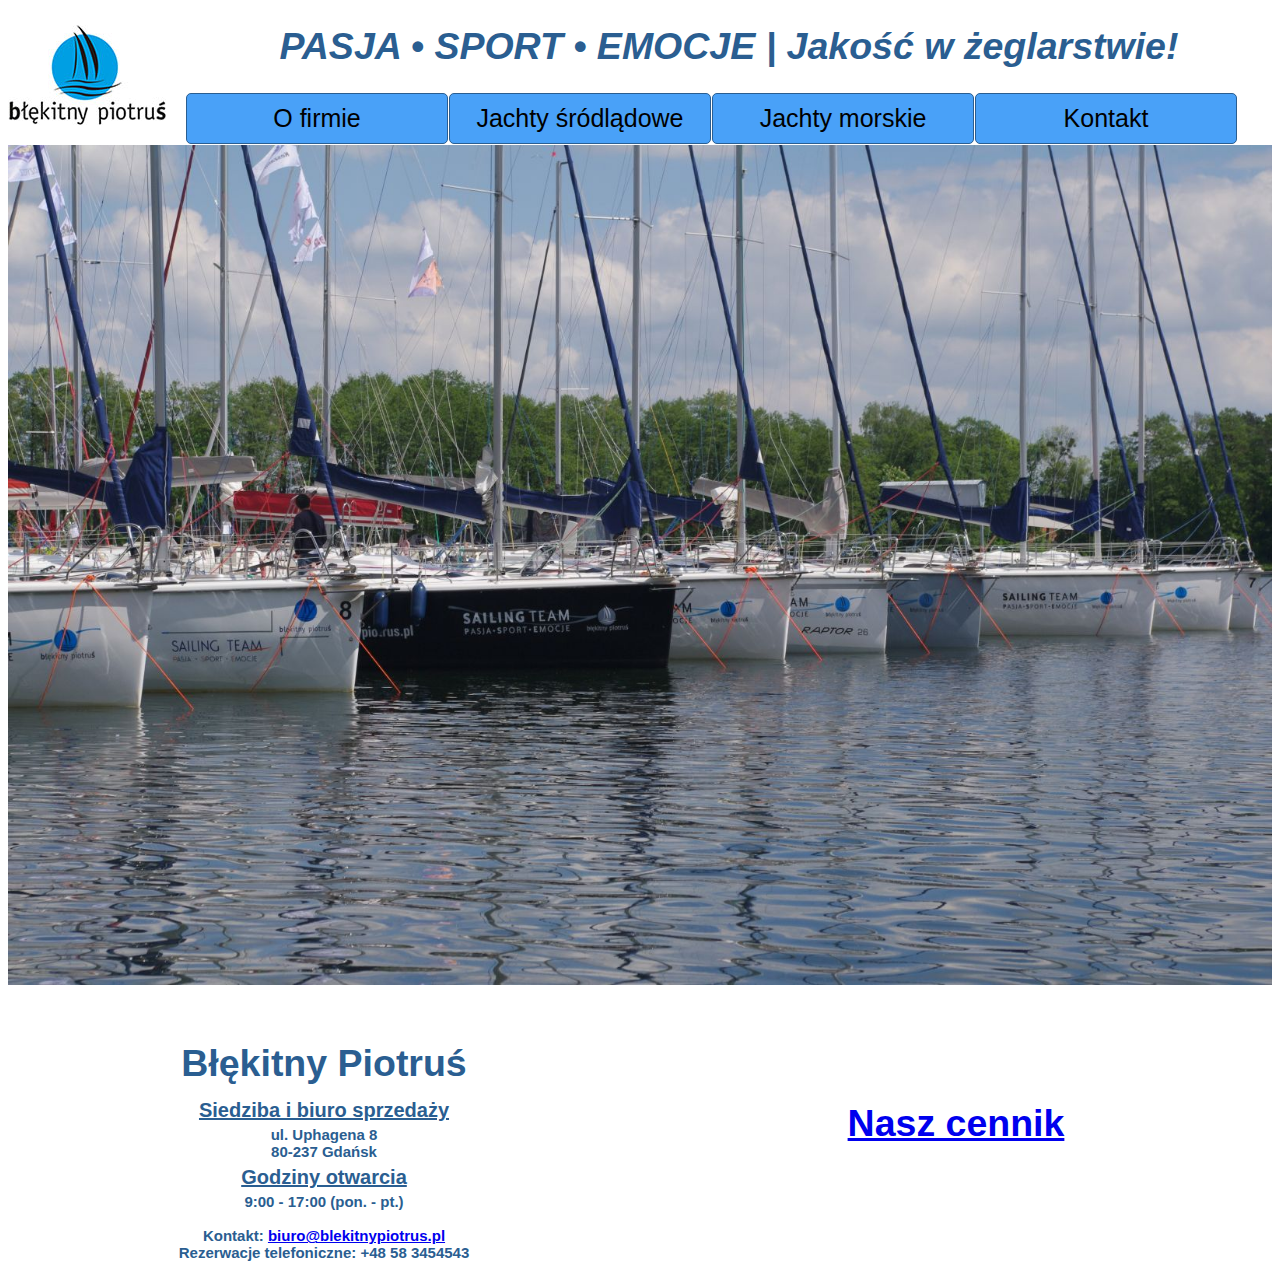
<file: index.html>
<!DOCTYPE html>
<html lang="pl">
    <head>
        <meta charset="utf-8">
        <meta name="viewport" content="width=device-width, initial-scale=1">
        <title>Czarter jachtów Błękitny Piotruś</title>
        <link rel="stylesheet" href="main.css">
        <style></style>
    </head>
    
    <body>
        <heder>
            
            <a href="index.html">
            <img id="logo" src="grafika/logo-blekitny-piotrus.jpg" alt="logo firmy Błękitny Piotruś"></a>
            <h1 id="haslo">  PASJA • SPORT • EMOCJE | Jakość w żeglarstwie!</h1>
            <section>
                <nav>
                    <ul class=ulm>
                        <li class=lim><a href="o_nas.html">O firmie</a></li>
                        <li class=lim><a href="srodladowe.html">Jachty śródlądowe</a></li>
                        <li class=lim><a href="morskie.html">Jachty morskie</a></li>
                        <li class=lim><a href="kontakt.html">Kontakt</a></li>
                </nav>
            </section>
            

        </heder>
            
        <img id="zdjecie_glowne" src="grafika/czarter.jpg" alt="zdjęcie Stanica Wodna Stranda">
            
            
        <footer>
            <div id="adres">
            <h1>Błękitny Piotruś</h1>
            <h2>Siedziba i biuro sprzedaży</h2>
            <h3>ul. Uphagena 8 <br> 80-237 Gdańsk</h3>
            <h2>Godziny otwarcia</h2>
            <h3>9:00 - 17:00 (pon. - pt.)<br><br>
                <spain class="podkreslenie">Kontakt:</spain> <a href="mailto:biuro@blekitnypiotrus.pl">biuro@blekitnypiotrus.pl</a><br>
                <spain class="podkreslenie">Rezerwacje telefoniczne:</spain> +48 58 3454543</h3>
            </div>
            <a id="cennik" href="grafika/Cennik_czarterow.pdf"><h1><br><br>Nasz cennik</h1></a>      
      
        </footer>
        
    </body>
</html>
</file>
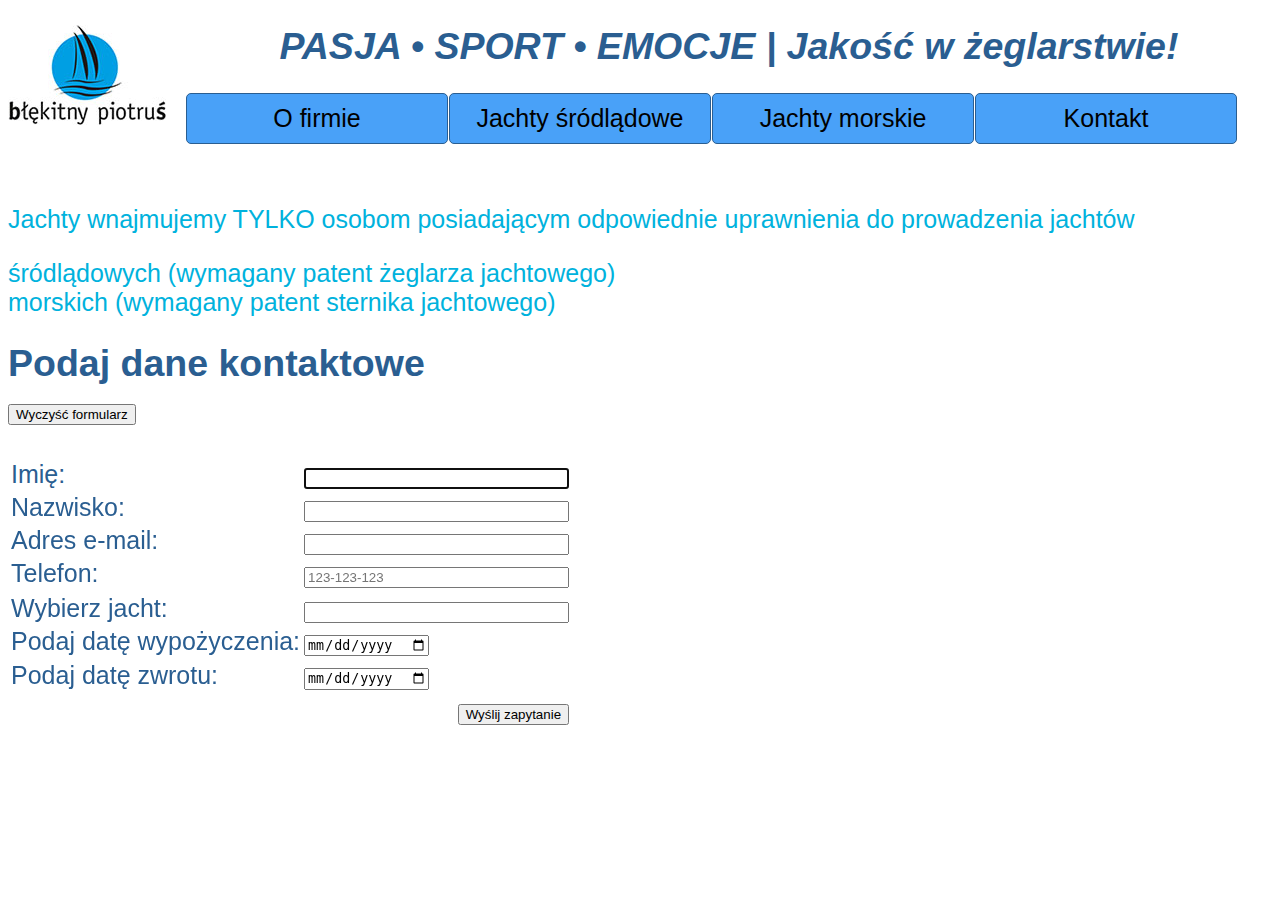
<file: formularz.html>
<!DOCTYPE html>
<html lang="pl">
    <head>
        <meta charset="utf-8">
        <meta name="viewport" content="width=device-width, initial-scale=1">
        <title>Czarter jachtów Błękitny Piotruś - rezerwacja</title>
        <link rel="stylesheet" href="main.css">
        <style></style>
    </head>
    
    <body>
        <heder>
            <div>
            <a href="index.html">
            <img id="logo" src="grafika/logo-blekitny-piotrus.jpg" alt="logo firmy Błękitny Piotruś"></a>
            <h1 id="haslo">  PASJA • SPORT • EMOCJE | Jakość w żeglarstwie!</h1>
            <section>
                <nav>
                    <ul class=ulm>
                        <li class=lim><a href="o_nas.html">O firmie</a></li>
                        <li class=lim><a href="srodladowe.html">Jachty śródlądowe</a></li>
                        <li class=lim><a href="morskie.html">Jachty morskie</a></li>
                        <li class=lim><a href="kontakt.html">Kontakt</a></li>
                </nav>
            </section>
            </div>
            <br><br>     
        </heder>
          
   <script>
function sprawdz(formularz)
{
	for (i = 0; i < formularz.length; i++)
	{
		var pole = formularz.elements[i];
		if (!pole.disabled && !pole.readonly && (pole.type == "text" || pole.type == "date") && pole.value == "")
		{
			alert("Proszę wypełnić wszystkie pola!");
			return false;
		}

	}
  /* if (document.forms.formularz.dataod.value)<document.forms.formularz.datado.value){
                        alert(" pola!");
			            return false;
   }*/
     /*alert(document.forms.formularz.dataod.value,document.forms.formularz.datado.value);*/
	return true;
}
</script>

<form name="formularz" action="wysylka.php" method="post" onsubmit="if (sprawdz(this)) return true; return false"> <!-- enctype="text/plain" onsubmit="if (sprawdz(this)) return true; return false"> -->
         <div>
           <p class=jachtytytul><br>Jachty wnajmujemy TYLKO osobom posiadającym odpowiednie uprawnienia do prowadzenia jachtów 
               <lu class=jachtytytul>
                   <li class=jachtytytul>śródlądowych (wymagany patent żeglarza jachtowego)</li>
                   <li class=jachtytytul>morskich (wymagany patent sternika jachtowego)</li>
               </lu>
               
             </p>
             <h4>Podaj dane kontaktowe <br><input type="reset" value="Wyczyść formularz"></h4>
             <!-- 
             <label for="imie">Imię:</label>
                   <input type="text" name="imie" size="30" maxlength="100" autofocus>
             <input type="submit" value="Wyślij zapytanie">
             -->
          
           <table id="tabela_formularz">
               <tbody>
                <tr>
                    <td><label for="imie">Imię:</label></td>
                    <td><input type="text" name="imie" size="30" maxlength="100" autofocus></td>
                </tr>
                <tr>
                    <td><label for="nazwisko">Nazwisko:</label></td>
                    <td><input type="text" name="nazwisko" size="30" maxlength="100"></td>
                </tr>
                <tr>
                    <td><label for="email">Adres e-mail:</label></td>
                    <td><input type="text" name="email" size="30" maxlength="100"></td>
                </tr>
                <tr>
                    <td><label for="telefon">Telefon:</label></td>
                    <td><input type="text" name="telefon" size="30" maxlength="15" placeholder="123-123-123" pattern="[0-9]{3}-[0-9]{3}-[0-9]{3}" title="123-123-123"></td>
                </tr>
                <tr></tr>
                <tr>
                    <td><label for="jachty">Wybierz jacht: </label></td>
                    <td><input list="jachtyf" name="jachty" size="30" >
                        <datalist id="jachtyf">
                            <option value="Twister 780 komfort - Mazury">
                            <option value="Altra 27 - Mazury">
                            <option value="Raptor 26 komfort - Mazury">
                            <option value="Bonawentura - Morze">
                            <option value="Bavaria 51 - Morze">
                            <option value="Hanse 348 - Morze">
                        </datalist></td>
                </tr>
                <tr>
                    <td><label for="dataod">Podaj datę wypożyczenia: </label></td>
                    <td><input type="date" id="dateod" name="dataod"></td>
                </tr>
                <tr>
                    <td><label for="datado">Podaj datę zwrotu: </label></td>
                    <td><input type="date" id="datado" name="datado"></td>
                </tr>
                <tr></tr>
                <tr>
                    <td colspan="2" align="right"><input type="submit" value="Wyślij zapytanie"></td>
                </tr>
               </tbody>
              
           <br>

        </div>
            
            </form>
            
            
        
    </body>
</html>
</file>
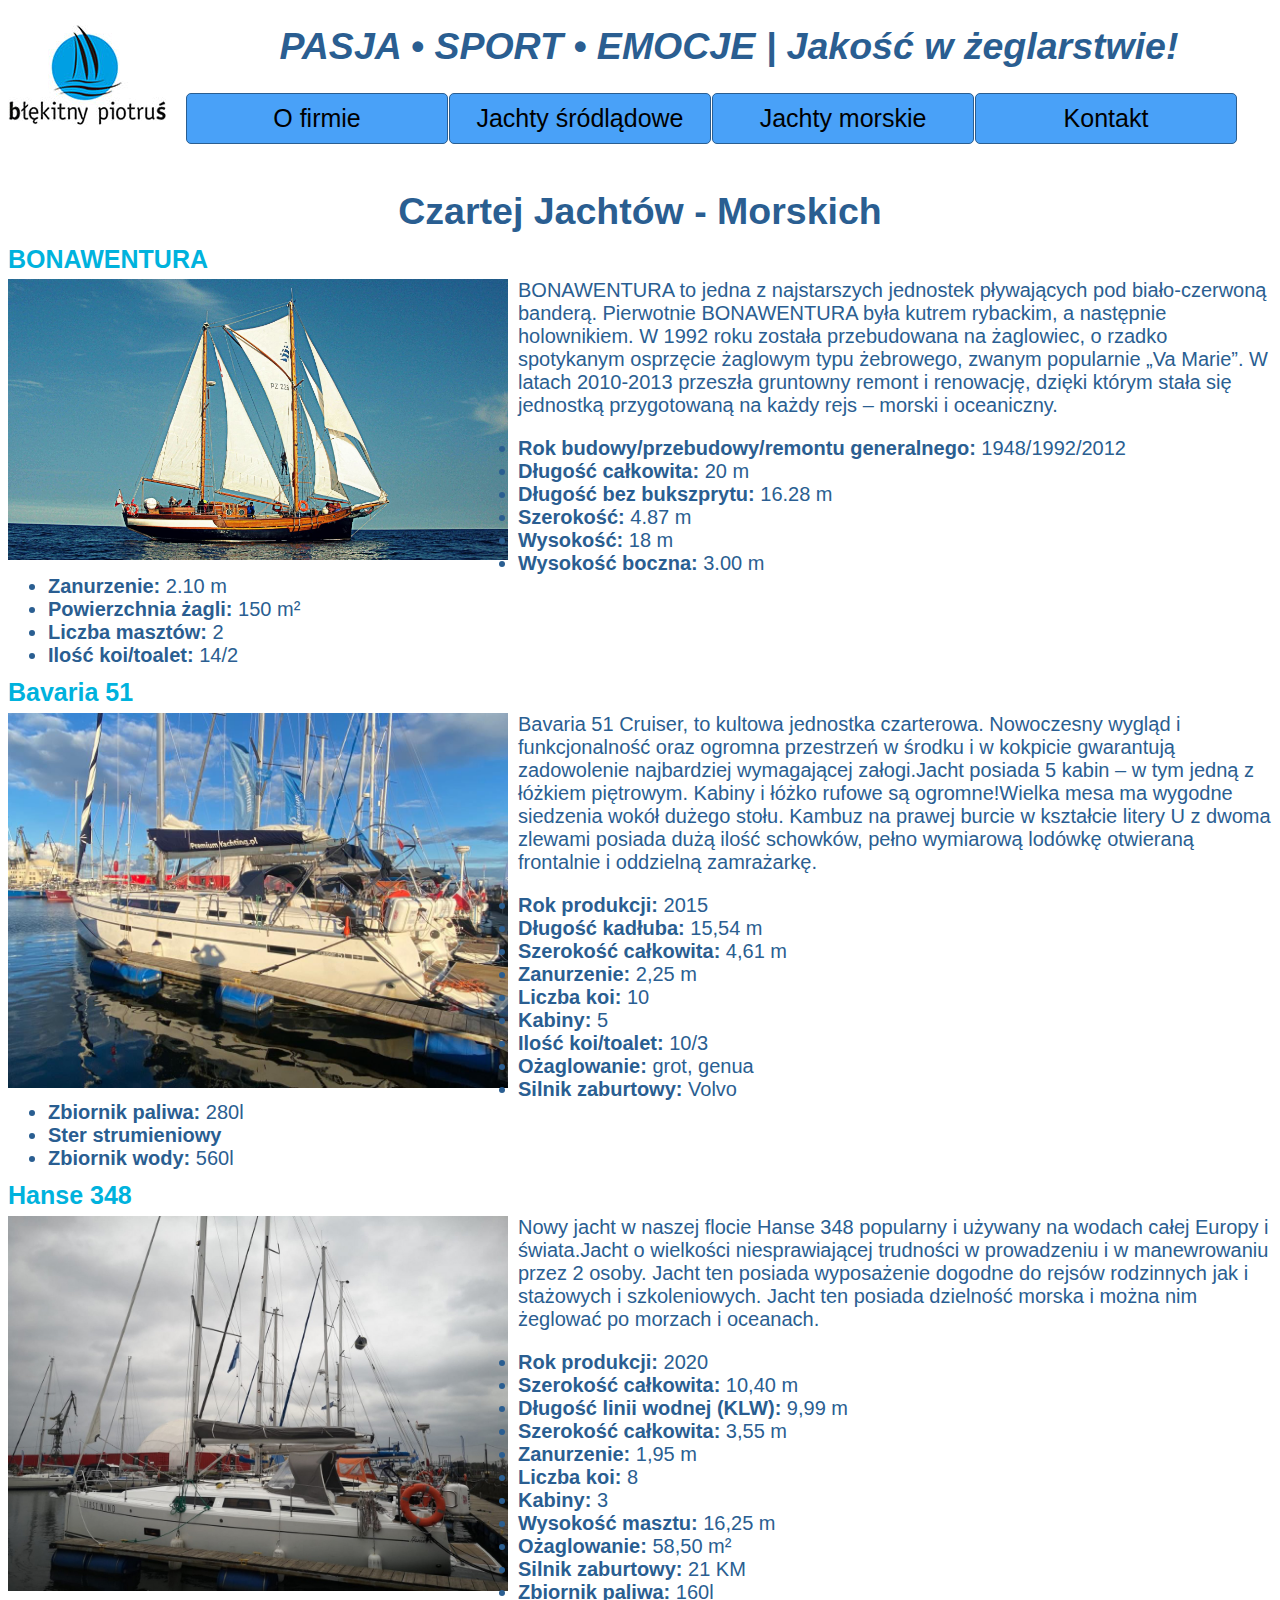
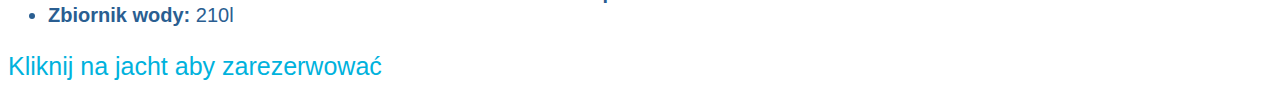
<file: morskie.html>
<!DOCTYPE html>
<html lang="pl">
    <head>
        <meta charset="utf-8">
        <meta name="viewport" content="width=device-width, initial-scale=1">
        <title>Czarter jachtów Błękitny Piotruś</title>
        <link rel="stylesheet" href="main.css">
        <style></style>
    </head>
    
    <body>
        <heder>
            <a href="index.html">
            <img id="logo" src="grafika/logo-blekitny-piotrus.jpg" alt="logo firmy Błękitny Piotruś"></a>
            <h1 id="haslo">  PASJA • SPORT • EMOCJE | Jakość w żeglarstwie!</h1>
            <section>
                <nav>
                    <ul class=ulm>
                        <li class=lim><a href="o_nas.html">O firmie</a></li>
                        <li class=lim><a href="srodladowe.html">Jachty śródlądowe</a></li>
                        <li class=lim><a href="morskie.html">Jachty morskie</a></li>
                        <li class=lim><a href="kontakt.html">Kontakt</a></li>
                </nav>
            </section>
        </heder>
        <main>
        <div>
        <br>
        <h1><br>Czartej Jachtów - Morskich<br></h1>
        <h2 class=jachtytytul>BONAWENTURA</h2>
        <a href="formularz.html">
            <img class="jachty" src="grafika/bonawentura.jpg" alt="zdjęcie Bonawentury"  width=500></a>
        
        <p class="opis">
            BONAWENTURA to jedna z najstarszych jednostek pływających pod biało-czerwoną banderą. Pierwotnie BONAWENTURA była kutrem rybackim, a następnie holownikiem. W 1992 roku została przebudowana na żaglowiec, o rzadko spotykanym osprzęcie żaglowym typu żebrowego, zwanym popularnie „Va Marie”. W latach 2010-2013 przeszła gruntowny remont i renowację, dzięki którym stała się jednostką przygotowaną na każdy rejs – morski i oceaniczny.
            <ul class="opis">
                <li><strong>Rok budowy/przebudowy/remontu generalnego:</strong> 1948/1992/2012</1i>
                <li><strong>Długość całkowita:</strong> 20 m</1i>
                <li><strong>Długość bez bukszprytu:</strong> 16.28 m</1i>
                <li><strong>Szerokość:</strong> 4.87 m</1i>
                <li><strong>Wysokość:</strong> 18 m</1i>
                <li><strong>Wysokość boczna:</strong> 3.00 m</1i>
                <li><strong>Zanurzenie:</strong> 2.10 m</1i>
                <li><strong>Powierzchnia żagli:</strong> 150 m²</1i>
                <li><strong>Liczba masztów:</strong> 2</1i>
                <li><strong>Ilość koi/toalet:</strong> 14/2</1i>

            </ul>
        </p>

        <h2 class=jachtytytul>Bavaria 51</h2>
        <a href="formularz.html">
            <img class="jachty" src="grafika/bavaria-51.jpg" alt="zdjęcie Bavarii51"  width=500></a>
        
        <p class="opis">
            Bavaria 51 Cruiser, to kultowa jednostka czarterowa. Nowoczesny wygląd i funkcjonalność oraz ogromna przestrzeń w środku i w kokpicie gwarantują zadowolenie najbardziej wymagającej załogi.Jacht posiada 5 kabin – w tym jedną z łóżkiem piętrowym. Kabiny i łóżko rufowe są ogromne!Wielka mesa ma wygodne siedzenia wokół dużego stołu. Kambuz na prawej burcie w kształcie litery U z dwoma zlewami posiada dużą ilość schowków, pełno wymiarową lodówkę otwieraną frontalnie i oddzielną zamrażarkę.
             <ul class="opis">
                <li><strong>Rok produkcji:</strong> 2015</1i>
                <li><strong>Długość kadłuba:</strong> 15,54  m</1i>
                <li><strong>Szerokość całkowita:</strong> 4,61 m</1i>
                <li><strong>Zanurzenie:</strong> 2,25  m</1i>
                <li><strong>Liczba koi:</strong> 10</1i>
                <li><strong>Kabiny:</strong> 5</1i>
                <li><strong>Ilość koi/toalet:</strong> 10/3</1i>
                <li><strong>Ożaglowanie:</strong> grot, genua</1i>
                <li><strong>Silnik zaburtowy:</strong> Volvo</1i> 
                <li><strong>Zbiornik paliwa:</strong> 280l</1i>
                <li><strong>Ster strumieniowy</strong></1i> 
                <li><strong>Zbiornik wody:</strong> 560l</1i>
            </ul>
        </p>
        <h2 class="jachtytytul">Hanse 348</h2>
        <a href="formularz.html">
            <img class="jachty" src="grafika/hanse348.jpg" alt="zdjęcie Hanse348"  width=500></a>
        
        <p class="opis">
            Nowy jacht w naszej flocie Hanse 348 popularny i używany na wodach całej Europy i świata.Jacht o wielkości niesprawiającej trudności w prowadzeniu i w manewrowaniu przez 2 osoby. Jacht ten posiada wyposażenie dogodne do rejsów rodzinnych jak i stażowych i szkoleniowych. Jacht ten posiada dzielność morska i można nim żeglować po morzach i oceanach.

            <ul class="opis">
                <li><strong>Rok produkcji:</strong> 2020</1i>
                <li><strong>Szerokość całkowita:</strong> 10,40 m</1i>
                <li><strong>Długość linii wodnej (KLW):</strong> 9,99 m</1i>
                <li><strong>Szerokość całkowita:</strong> 3,55 m</1i>
                <li><strong>Zanurzenie:</strong> 1,95 m</1i>
                <li><strong>Liczba koi:</strong> 8</1i>
                <li><strong>Kabiny:</strong> 3</1i>
                <li><strong>Wysokość masztu:</strong> 16,25 m</1i>
                <li><strong>Ożaglowanie:</strong> 58,50 m²</1i>
                <li><strong>Silnik zaburtowy:</strong> 21 KM</1i>
                <li><strong>Zbiornik paliwa:</strong> 160l</1i>
                <li><strong>Zbiornik wody:</strong> 210l</1i>
            </ul>
        </p>
        </div>
        <p class="jachtytytul">Kliknij na jacht aby zarezerwować</p>
        </main>
    </body>
</html>
</file>
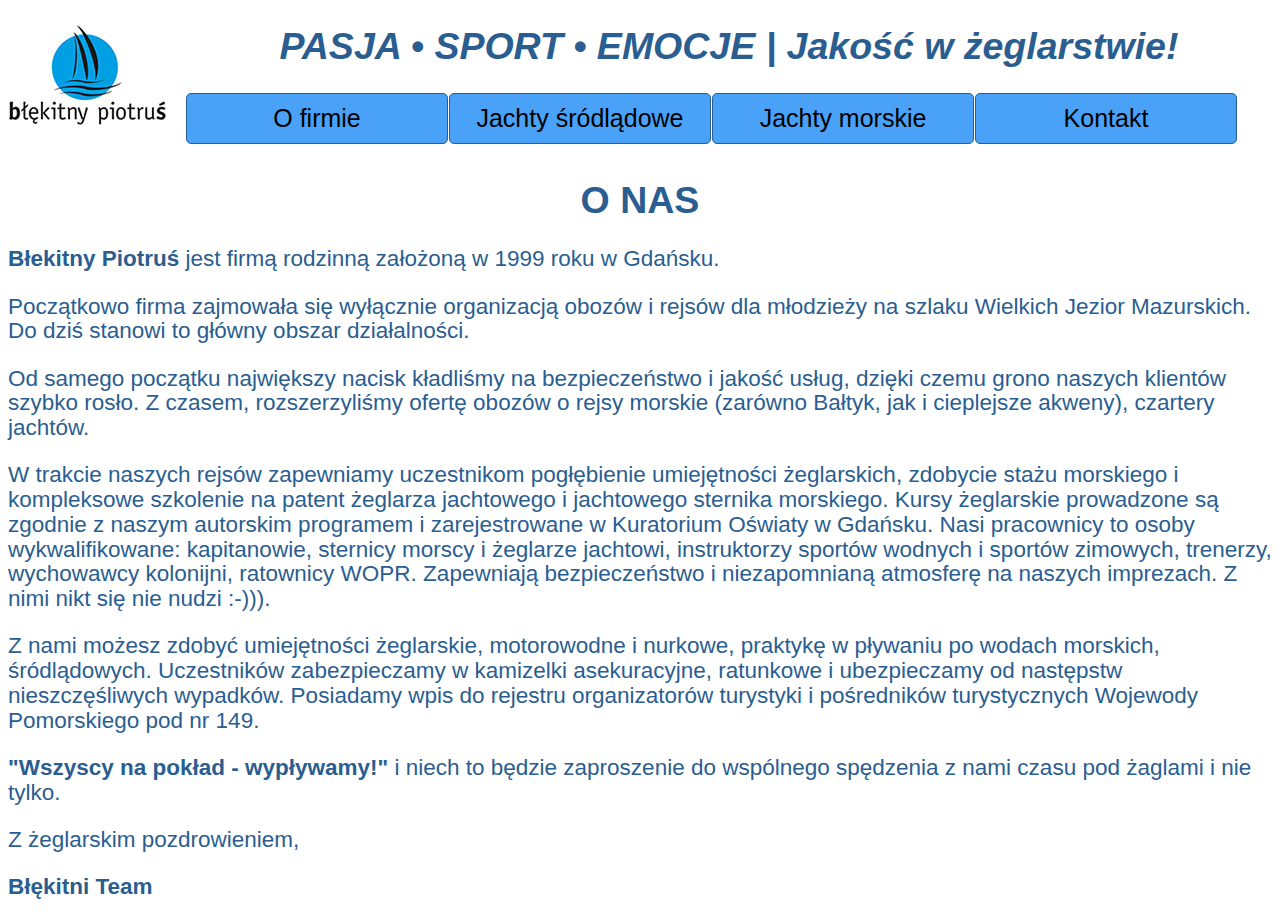
<file: o_nas.html>
<!DOCTYPE html>
<html lang="pl">
    <head>
        <meta charset="utf-8">
        <meta name="viewport" content="width=device-width, initial-scale=1">
        <title>Czarter jachtów Błękitny Piotruś</title>
        <link rel="stylesheet" href="main.css">
        <style></style>
    </head>
    
    <body>
        <heder>
            <div>
            <a href="index.html">
            <img id="logo" src="grafika/logo-blekitny-piotrus.jpg" alt="logo firmy Błękitny Piotruś"></a>
            <h1 id="haslo">  PASJA • SPORT • EMOCJE | Jakość w żeglarstwie!</h1>
            <section>
                <nav>
                    <ul class=ulm>
                        <li class=lim><a href="o_nas.html">O firmie</a></li>
                        <li class=lim><a href="srodladowe.html">Jachty śródlądowe</a></li>
                        <li class=lim><a href="morskie.html">Jachty morskie</a></li>
                        <li class=lim><a href="kontakt.html">Kontakt</a></li>
                </nav>
            </section>
                
            </div>

        </heder>
            <h1><br><br>O NAS</h1>
            <p id=ofirmie><strong>Błekitny Piotruś</strong> jest firmą rodzinną założoną w 1999 roku w Gdańsku.<br></p>
            <p id=ofirmie>Początkowo firma zajmowała się wyłącznie organizacją obozów i rejsów dla młodzieży na szlaku Wielkich Jezior Mazurskich. Do dziś stanowi to główny obszar działalności.<br></p>
            <p id=ofirmie>Od samego początku największy nacisk kładliśmy na bezpieczeństwo i jakość usług, dzięki czemu grono naszych klientów szybko rosło. Z czasem, rozszerzyliśmy ofertę obozów o rejsy morskie (zarówno Bałtyk, jak i cieplejsze akweny), czartery jachtów.<br></p>
            <p id=ofirmie>W trakcie naszych rejsów zapewniamy uczestnikom pogłębienie umiejętności żeglarskich, zdobycie stażu morskiego i kompleksowe szkolenie na patent żeglarza jachtowego i jachtowego sternika morskiego. Kursy żeglarskie prowadzone są zgodnie z naszym autorskim programem i zarejestrowane w Kuratorium Oświaty w Gdańsku. Nasi pracownicy to osoby wykwalifikowane: kapitanowie, sternicy morscy i żeglarze jachtowi, instruktorzy sportów wodnych i sportów zimowych, trenerzy, wychowawcy kolonijni, ratownicy WOPR. Zapewniają bezpieczeństwo i niezapomnianą atmosferę na naszych imprezach. Z nimi nikt się nie nudzi :-))).<br></p>
            <p id=ofirmie>Z nami możesz zdobyć umiejętności żeglarskie, motorowodne i nurkowe, praktykę w pływaniu po wodach morskich, śródlądowych. Uczestników zabezpieczamy w kamizelki asekuracyjne, ratunkowe i ubezpieczamy od następstw nieszczęśliwych wypadków. Posiadamy wpis do rejestru organizatorów turystyki i pośredników turystycznych Wojewody Pomorskiego pod nr 149.<br></p>
            <p id=ofirmie><strong>"Wszyscy na pokład - wypływamy!"</strong> i niech to będzie zaproszenie do wspólnego spędzenia z nami czasu pod żaglami i nie tylko.<br>
            <p id=ofirmie>Z żeglarskim pozdrowieniem,<br></p>
            <p id=ofirmie><strong>Błękitni Team</strong></p>
        
    </body>
</html>
</file>
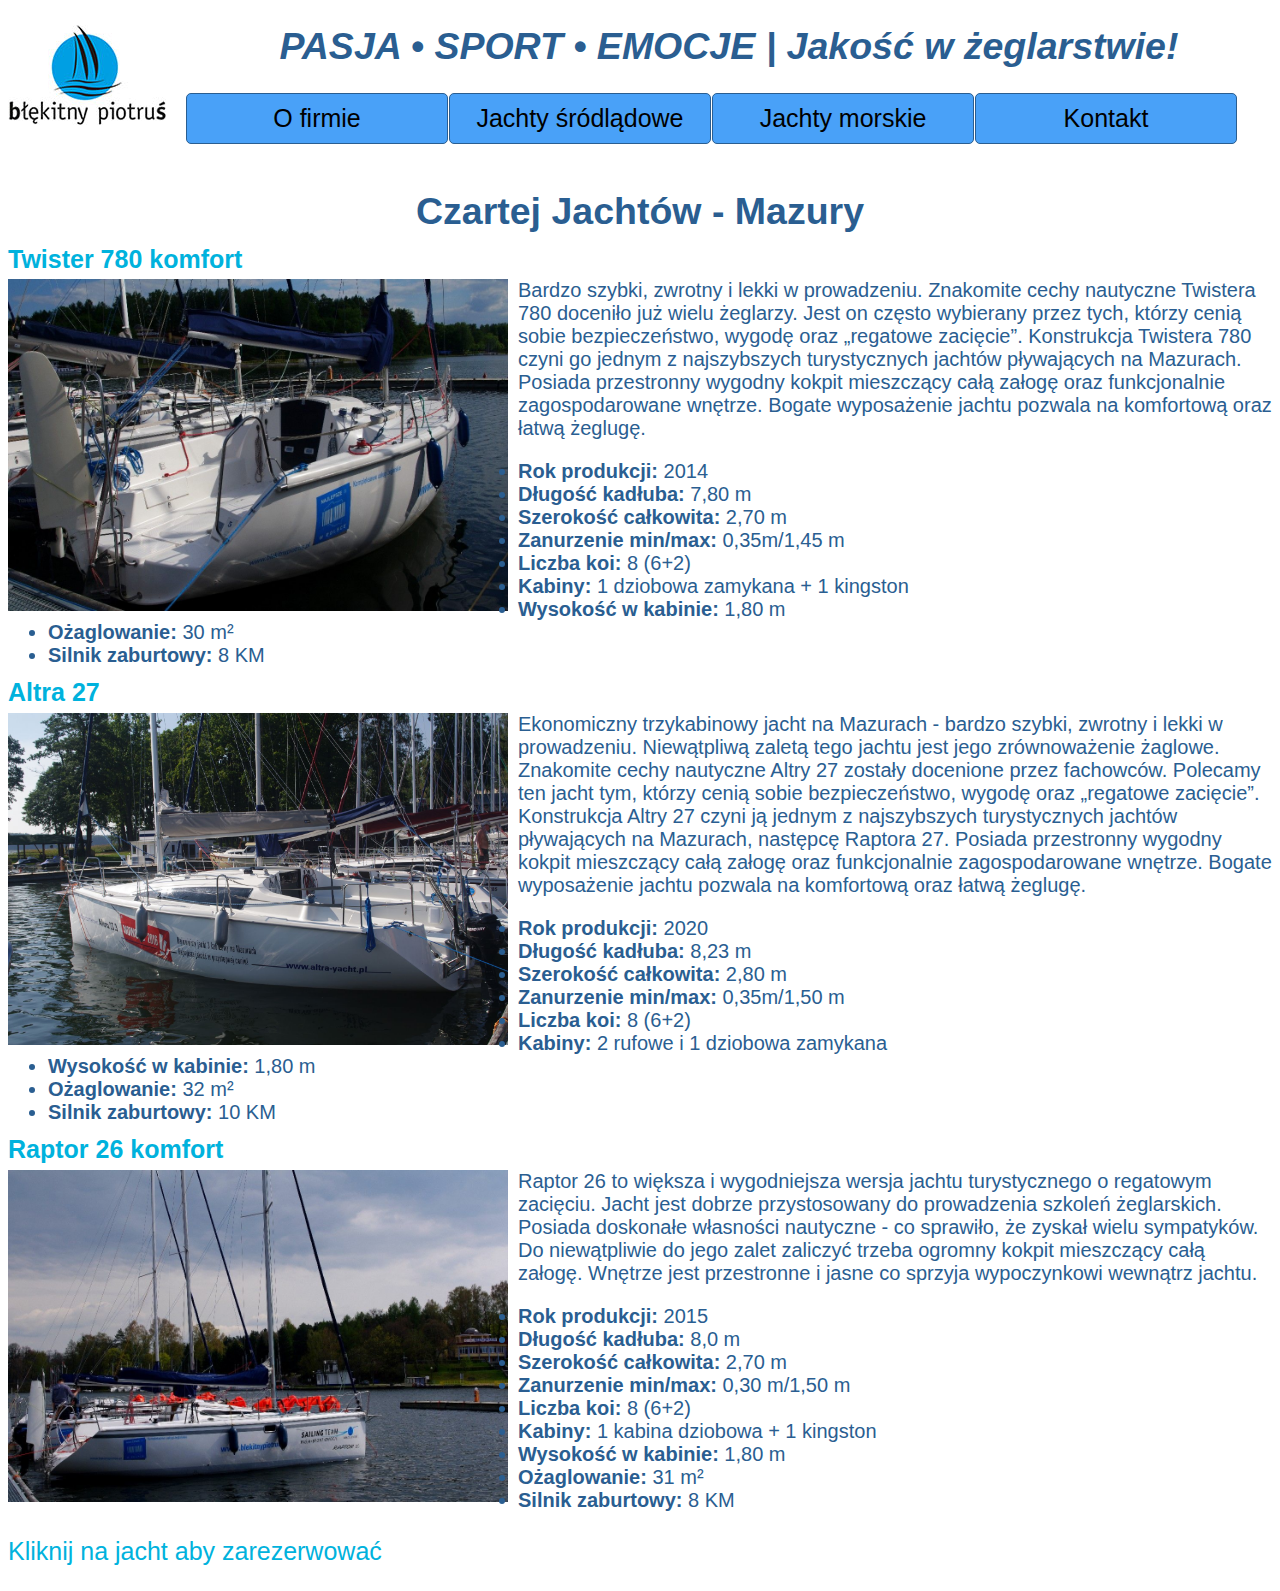
<file: srodladowe.html>
<!DOCTYPE html>
<html lang="pl">
    <head>
        <meta charset="utf-8">
        <meta name="viewport" content="width=device-width, initial-scale=1">
        <title>Czarter jachtów Błękitny Piotruś</title>
        <link rel="stylesheet" href="main.css">
        <style></style>
    </head>
    
    <body>
        <heder>
            <a href="index.html">
            <img id="logo" src="grafika/logo-blekitny-piotrus.jpg" alt="logo firmy Błękitny Piotruś"></a>
            <h1 id="haslo">  PASJA • SPORT • EMOCJE | Jakość w żeglarstwie!</h1>
            <section>
                <nav>
                    <ul class=ulm>
                        <li class=lim><a href="o_nas.html">O firmie</a></li>
                        <li class=lim><a href="srodladowe.html">Jachty śródlądowe</a></li>
                        <li class=lim><a href="morskie.html">Jachty morskie</a></li>
                        <li class=lim><a href="kontakt.html">Kontakt</a></li>
                </nav>
            </section>
        </heder>
        
        <main>
        <div>
        <br>
        <h1><br>Czartej Jachtów - Mazury<br></h1>
        <h2 class=jachtytytul>Twister 780 komfort</h2>
        <a  href="formularz.html">
            <img class="jachty" src="grafika/twister780.jpg" alt="zdjęcie Twistera780"  width=500></a>
        
        <p class="opis">
            Bardzo szybki, zwrotny i lekki w prowadzeniu. Znakomite cechy nautyczne Twistera 780 doceniło już wielu żeglarzy. Jest on często wybierany przez tych, którzy cenią sobie bezpieczeństwo, wygodę oraz „regatowe zacięcie”. Konstrukcja Twistera 780 czyni go jednym z najszybszych turystycznych jachtów pływających na Mazurach. Posiada przestronny wygodny kokpit mieszczący całą załogę oraz funkcjonalnie zagospodarowane wnętrze. Bogate wyposażenie jachtu pozwala na komfortową oraz łatwą żeglugę.
            <ul class="opis">
                <li><strong>Rok produkcji:</strong> 2014</1i>
                <li><strong>Długość kadłuba:</strong> 7,80 m</1i>
                <li><strong>Szerokość całkowita:</strong> 2,70 m</1i>
                <li><strong>Zanurzenie min/max:</strong> 0,35m/1,45 m</1i>
                <li><strong>Liczba koi:</strong> 8 (6+2)</1i>
                <li><strong>Kabiny:</strong> 1 dziobowa zamykana + 1 kingston</1i>
                <li><strong>Wysokość w kabinie:</strong> 1,80 m</1i>
                <li><strong>Ożaglowanie:</strong> 30 m²</1i>
                <li><strong>Silnik zaburtowy:</strong> 8 KM</1i>
            </ul>
        </p>

        <h2 class=jachtytytul>Altra 27</h2>
        <a href="formularz.html">
            <img class="jachty" src="grafika/altra27.jpg" alt="zdjęcie Altry27"  width=500></a>
        
        <p class="opis">
            Ekonomiczny trzykabinowy jacht na Mazurach - bardzo szybki, zwrotny i lekki w prowadzeniu. Niewątpliwą zaletą tego jachtu jest jego zrównoważenie żaglowe. Znakomite cechy nautyczne Altry 27 zostały docenione przez fachowców. Polecamy ten jacht tym, którzy cenią sobie bezpieczeństwo, wygodę oraz „regatowe zacięcie”. Konstrukcja Altry 27 czyni ją jednym z najszybszych turystycznych jachtów pływających na Mazurach, następcę Raptora 27. Posiada przestronny wygodny kokpit mieszczący całą załogę oraz funkcjonalnie zagospodarowane wnętrze. Bogate wyposażenie jachtu pozwala na komfortową oraz łatwą żeglugę.
             <ul class="opis">
                <li><strong>Rok produkcji:</strong> 2020</1i>
                <li><strong>Długość kadłuba:</strong> 8,23 m</1i>
                <li><strong>Szerokość całkowita:</strong> 2,80 m</1i>
                <li><strong>Zanurzenie min/max:</strong> 0,35m/1,50 m</1i>
                <li><strong>Liczba koi:</strong> 8 (6+2)</1i>
                <li><strong>Kabiny:</strong> 2 rufowe i 1 dziobowa zamykana</1i>
                <li><strong>Wysokość w kabinie:</strong> 1,80 m</1i>
                <li><strong>Ożaglowanie:</strong> 32 m²</1i>
                <li><strong>Silnik zaburtowy:</strong> 10 KM</1i> 
            </ul>
        </p>
        <h2 class="jachtytytul">Raptor 26 komfort</h2>
        <a href="formularz.html">
            <img class="jachty" src="grafika/raptor26.jpg" alt="zdjęcie Rapotora26"  width=500></a>
        
        <p class="opis">
            Raptor 26 to większa i wygodniejsza wersja jachtu turystycznego o regatowym zacięciu. Jacht jest dobrze przystosowany do prowadzenia szkoleń żeglarskich. Posiada doskonałe własności nautyczne - co sprawiło, że zyskał wielu sympatyków. Do niewątpliwie do jego zalet zaliczyć trzeba ogromny kokpit mieszczący całą załogę. Wnętrze jest przestronne i jasne co sprzyja wypoczynkowi wewnątrz jachtu.
            <ul class="opis">
                <li><strong>Rok produkcji:</strong> 2015</1i>
                <li><strong>Długość kadłuba:</strong> 8,0 m</1i>
                <li><strong>Szerokość całkowita:</strong> 2,70 m</1i>
                <li><strong>Zanurzenie min/max:</strong> 0,30 m/1,50 m</1i>
                <li><strong>Liczba koi:</strong> 8 (6+2)</1i>
                <li><strong>Kabiny:</strong> 1 kabina dziobowa + 1 kingston</1i>
                <li><strong>Wysokość w kabinie:</strong> 1,80 m</1i>
                <li><strong>Ożaglowanie:</strong> 31 m²</1i>
                <li><strong>Silnik zaburtowy:</strong> 8 KM</1i>
            </ul>
        </p>

        </div>
        <p class="jachtytytul">Kliknij na jacht aby zarezerwować</p>
        </main>
    </body>
</html>
</file>
<file: main.css>
body { 
    font-family: "lato", sans-serif;
    font-size: 25px;
    color: rgb(42, 94, 145);
    background-color: white;/*rgb(234, 234, 234);*/
    }

#logo {
	float: left;
    margin-right: 20px
    }
            
h1 {
	/*color: rgb(42, 94, 145);*/
    font-size: 1.5em;
    text-align: center;
    }
h2{
	font-size: .8em;
    text-decoration:underline;
    line-height: 0em;
    }
h3{
	font-size: .6em;
    }
h4{
	font-size: 1.5em;
    margin:auto;
    }

#haslo {
    font-style:italic;
   /* text-align: center;*/
    }

.podkreslenie {
    text-decoration:;
    font-weight: bold;
}            

#adres {
    width: 50%;
    float: left;
    text-align: center;
}

#kontakt {
    width: 50%;
    float: left;
    text-align: center;
}

.ulm {
	float: center;
    width: 100%;
    padding: 0;
    margin: 0;
    list-style: none;
    }

.lim a {
	display: block;
    float: left;
    text-align: center;
    font-size: 1em;
    width: 230px;
    text-decoration: none;
    color: black;
	background-color: rgb(73, 161, 248);
    padding: 10px 15px;
    margin: 0px 1px 1px 0px;
    border: 1px solid rgb(42, 94, 145);
    border-radius: 5px;
    }

.lim a:hover {
	color: white;
    background: rgb(42, 94, 145);
    border: 1px solid rgb(73, 161, 248);
    }



#zdjecie_glowne {
    position: relative;
    width: 100%;
    }   

#cennik {
    text-align: center;
    }

.jachtytytul{
    font-size: 1em;
    color: rgb(0, 178, 221);
    text-decoration: none;
    }


.jachty {
    float: left;
    margin-right: 10px;
    }

.opis {
    font-size: .8em;
    }

.mapa {
    width: 350px; 
    text-align: center;
    }

#formularz{
     font-size: .7em;
    }

#ofirmie{
    font-size: .9em;
    line-height: 1.1em;
}
</file>
